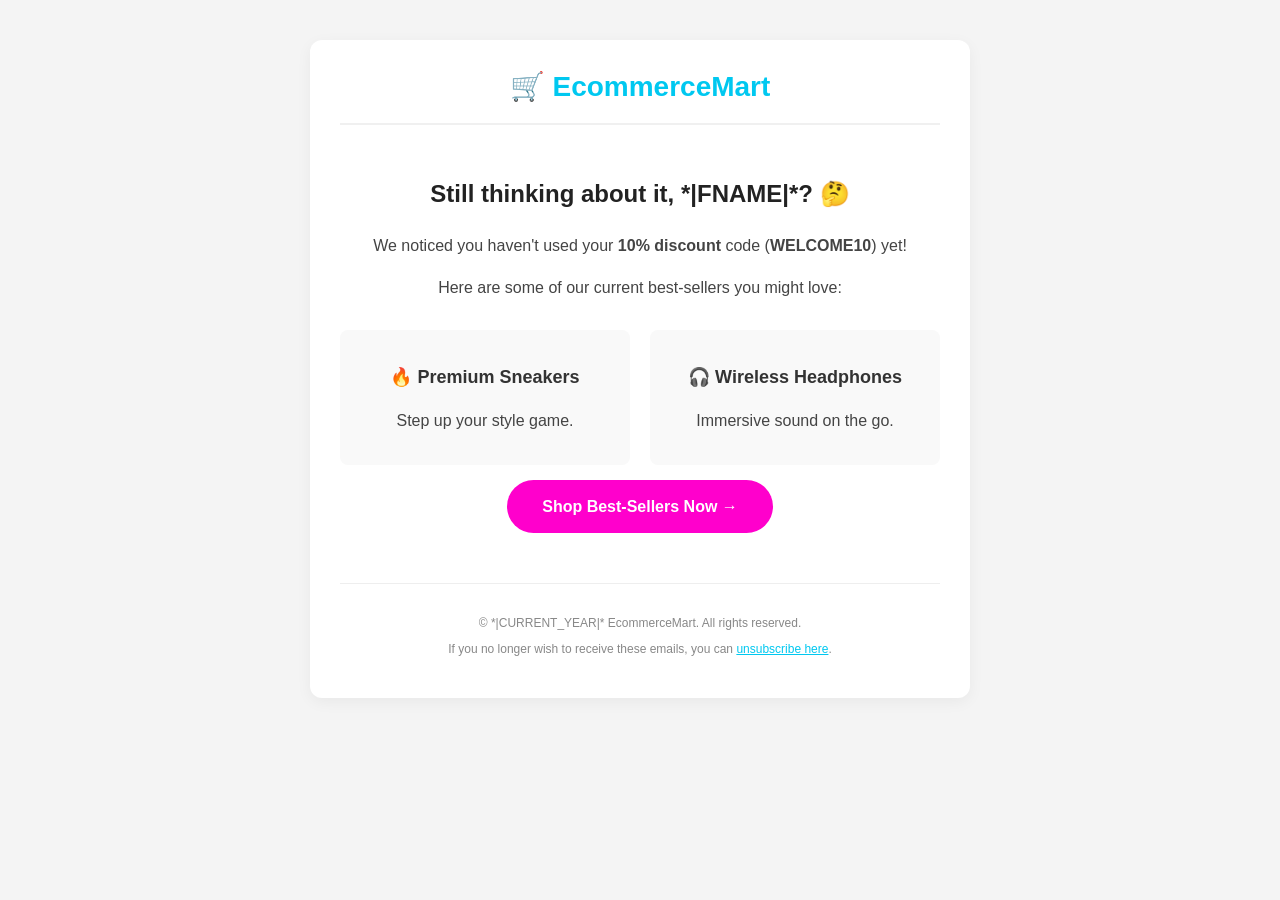
<file: followup_email.html>
<!DOCTYPE html>
<html>
<head>
<meta charset="UTF-8">
<title>Check out our best-sellers!</title>
<style>
  body { font-family: 'Segoe UI', Arial, sans-serif; background-color: #f4f4f4; margin: 0; padding: 0; }
  .container { max-width: 600px; margin: 40px auto; background-color: #ffffff; padding: 30px; border-radius: 12px; box-shadow: 0 4px 15px rgba(0,0,0,0.05); }
  .header { text-align: center; padding-bottom: 20px; border-bottom: 2px solid #f0f0f0; }
  .header h1 { color: #00c8f0; margin: 0; font-size: 28px; }
  .content { padding: 30px 0; text-align: center; color: #444444; line-height: 1.6; }
  .content h2 { color: #222222; margin-bottom: 20px; }
  .btn { display: inline-block; padding: 14px 35px; background-color: #ff00cc; color: #ffffff; text-decoration: none; border-radius: 30px; font-weight: bold; font-size: 16px; margin-top: 15px; }
  .product-grid { display: flex; justify-content: center; gap: 20px; margin-top: 30px; }
  .product { background: #f9f9f9; padding: 15px; border-radius: 8px; width: 45%; }
  .product h3 { font-size: 18px; color: #333; margin-bottom: 10px; }
  .footer { text-align: center; font-size: 12px; color: #888888; margin-top: 20px; padding-top: 20px; border-top: 1px solid #eeeeee; }
</style>
</head>
<body>
  <div class="container">
    <div class="header">
      <h1>🛒 EcommerceMart</h1>
    </div>
    <div class="content">
      <h2>Still thinking about it, *|FNAME|*? 🤔</h2>
      <p>We noticed you haven't used your <strong>10% discount</strong> code (<strong>WELCOME10</strong>) yet!</p>
      <p>Here are some of our current best-sellers you might love:</p>
      
      <div class="product-grid">
        <div class="product">
          <h3>🔥 Premium Sneakers</h3>
          <p>Step up your style game.</p>
        </div>
        <div class="product">
          <h3>🎧 Wireless Headphones</h3>
          <p>Immersive sound on the go.</p>
        </div>
      </div>
      
      <!-- IMPORTANT: Replace the URL below with your actual live domain once deployed -->
      <a href="https://traitor-catnip-disposal.ngrok-free.dev/products.php" class="btn">Shop Best-Sellers Now →</a>
    </div>
    <div class="footer">
      <p>&copy; *|CURRENT_YEAR|* EcommerceMart. All rights reserved.</p>
      <p>If you no longer wish to receive these emails, you can <a href="*|UNSUB|*" style="color: #00c8f0;">unsubscribe here</a>.</p>
    </div>
  </div>
</body>
</html>
</file>
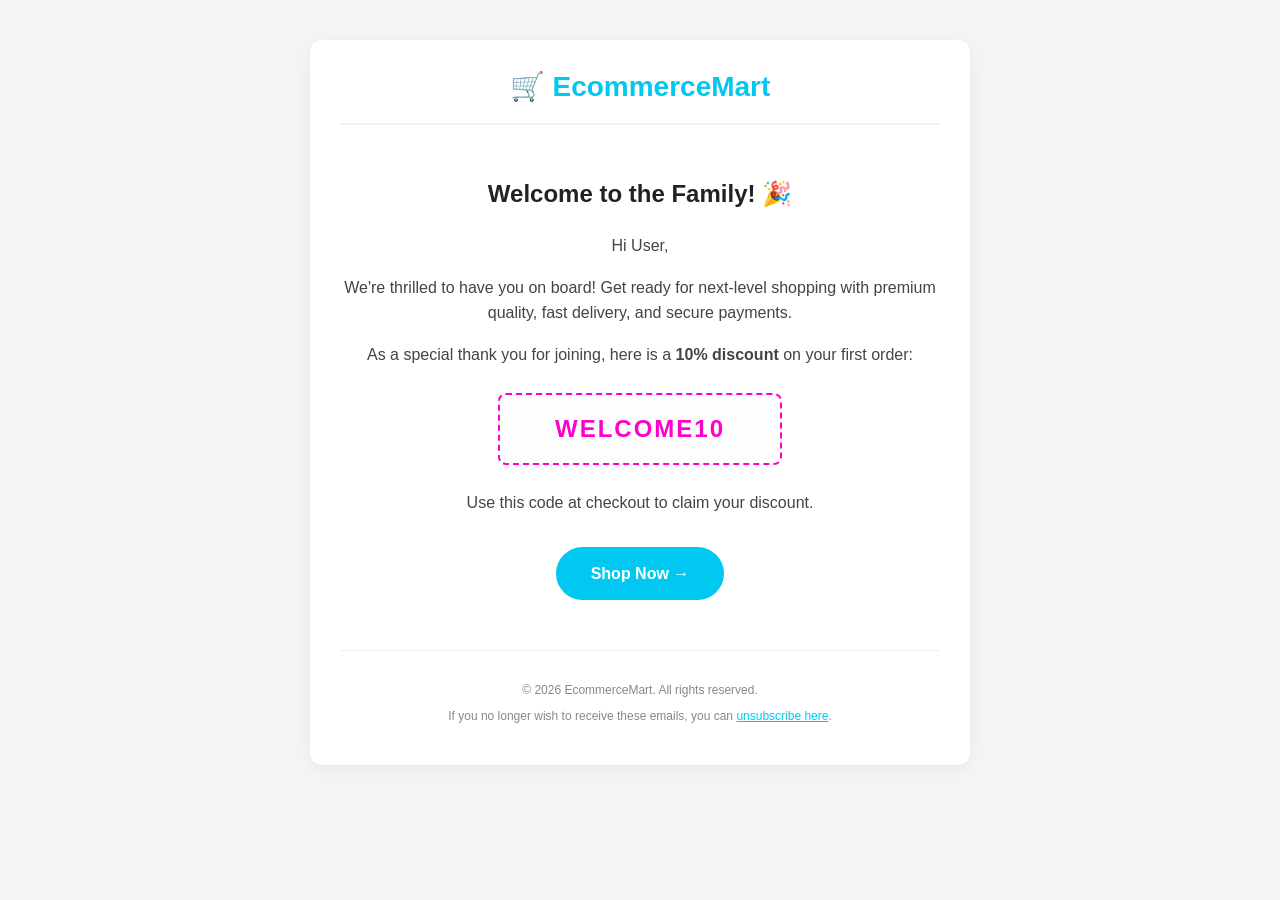
<file: welcome_email.html>
<!DOCTYPE html>
<html>
<head>
<meta charset="UTF-8">
<title>Welcome to EcommerceMart!</title>
<style>
  body {
    font-family: 'Segoe UI', Arial, sans-serif;
    background-color: #f4f4f4;
    margin: 0;
    padding: 0;
  }
  .container {
    max-width: 600px;
    margin: 40px auto;
    background-color: #ffffff;
    padding: 30px;
    border-radius: 12px;
    box-shadow: 0 4px 15px rgba(0,0,0,0.05);
  }
  .header {
    text-align: center;
    padding-bottom: 20px;
    border-bottom: 2px solid #f0f0f0;
  }
  .header h1 {
    color: #00c8f0;
    margin: 0;
    font-size: 28px;
  }
  .content {
    padding: 30px 0;
    text-align: center;
    color: #444444;
    line-height: 1.6;
  }
  .content h2 {
    color: #222222;
    margin-bottom: 20px;
  }
  .promo-box {
    background-color: #fdfdfd;
    border: 2px dashed #ff00cc;
    padding: 15px;
    margin: 25px auto;
    max-width: 250px;
    font-size: 24px;
    font-weight: bold;
    color: #ff00cc;
    letter-spacing: 2px;
    border-radius: 8px;
  }
  .btn {
    display: inline-block;
    padding: 14px 35px;
    background-color: #00c8f0;
    color: #ffffff;
    text-decoration: none;
    border-radius: 30px;
    font-weight: bold;
    font-size: 16px;
    margin-top: 15px;
  }
  .footer {
    text-align: center;
    font-size: 12px;
    color: #888888;
    margin-top: 20px;
    padding-top: 20px;
    border-top: 1px solid #eeeeee;
  }
</style>
</head>
<body>
  <div class="container">
    <div class="header">
      <h1>🛒 EcommerceMart</h1>
    </div>
    <div class="content">
      <h2>Welcome to the Family! 🎉</h2>
      <p>Hi User,</p>
      <p>We're thrilled to have you on board! Get ready for next-level shopping with premium quality, fast delivery, and secure payments.</p>
      <p>As a special thank you for joining, here is a <strong>10% discount</strong> on your first order:</p>
      
      <div class="promo-box">WELCOME10</div>
      
      <p>Use this code at checkout to claim your discount.</p>
      
      <!-- IMPORTANT: Replace the URL below with your actual live domain once deployed -->
      <a href="https://traitor-catnip-disposal.ngrok-free.dev/products.php" class="btn">Shop Now →</a>
    </div>
    <div class="footer">
      <p>&copy; 2026 EcommerceMart. All rights reserved.</p>
      <p>If you no longer wish to receive these emails, you can <a href="*|UNSUB|*" style="color: #00c8f0;">unsubscribe here</a>.</p>
    </div>
  </div>
</body>
</html>
</file>
